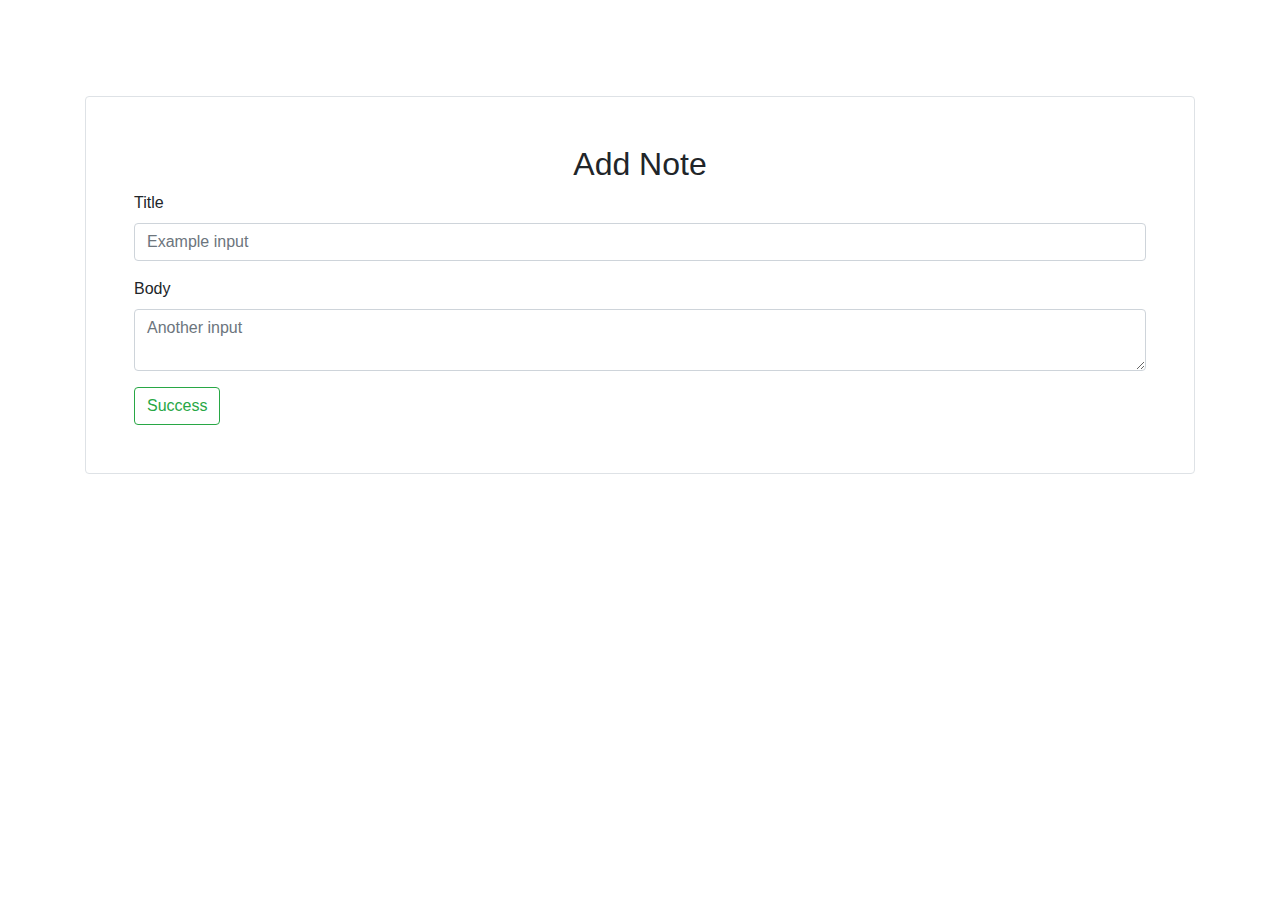
<file: front-app/add_note.html>
<!DOCTYPE html>
<html lang="en">
<head>
  <meta charset="UTF-8">
  <meta name="viewport" content="width=device-width, initial-scale=1.0">
  <meta http-equiv="X-UA-Compatible" content="ie=edge">
  <title>Keep Notes | Add Note</title>
  <link rel="stylesheet" href="https://stackpath.bootstrapcdn.com/bootstrap/4.3.1/css/bootstrap.min.css" integrity="sha384-ggOyR0iXCbMQv3Xipma34MD+dH/1fQ784/j6cY/iJTQUOhcWr7x9JvoRxT2MZw1T" crossorigin="anonymous">
</head>
<body>
	<div class="container pt-5">
		<div class="p-5 pt-2 pb-2 mt-5 border rounded">
		<h2 class="text-center">Add Note</h2>
		  <form>
			  <div class="form-group">
			    <label for="Title">Title</label>
			    <input type="text" class="form-control" id="title" placeholder="Example input">
			  </div>
			  <div class="form-group">
			    <label for="Body">Body</label>
			    <textarea type="text" class="form-control" id="formGroupExampleInput2" placeholder="Another input"></textarea> 
			  </div>
			  <button type="button" class="btn btn-outline-success">Success</button>
		  </form>

	    </div>
	</div>
  <script src="https://code.jquery.com/jquery-3.3.1.slim.min.js" integrity="sha384-q8i/X+965DzO0rT7abK41JStQIAqVgRVzpbzo5smXKp4YfRvH+8abtTE1Pi6jizo" crossorigin="anonymous"></script>
  <script src="https://cdnjs.cloudflare.com/ajax/libs/popper.js/1.14.7/umd/popper.min.js" integrity="sha384-UO2eT0CpHqdSJQ6hJty5KVphtPhzWj9WO1clHTMGa3JDZwrnQq4sF86dIHNDz0W1" crossorigin="anonymous"></script>
  <script src="https://stackpath.bootstrapcdn.com/bootstrap/4.3.1/js/bootstrap.min.js" integrity="sha384-JjSmVgyd0p3pXB1rRibZUAYoIIy6OrQ6VrjIEaFf/nJGzIxFDsf4x0xIM+B07jRM" crossorigin="anonymous"></script>
</body>
</html>
</file>
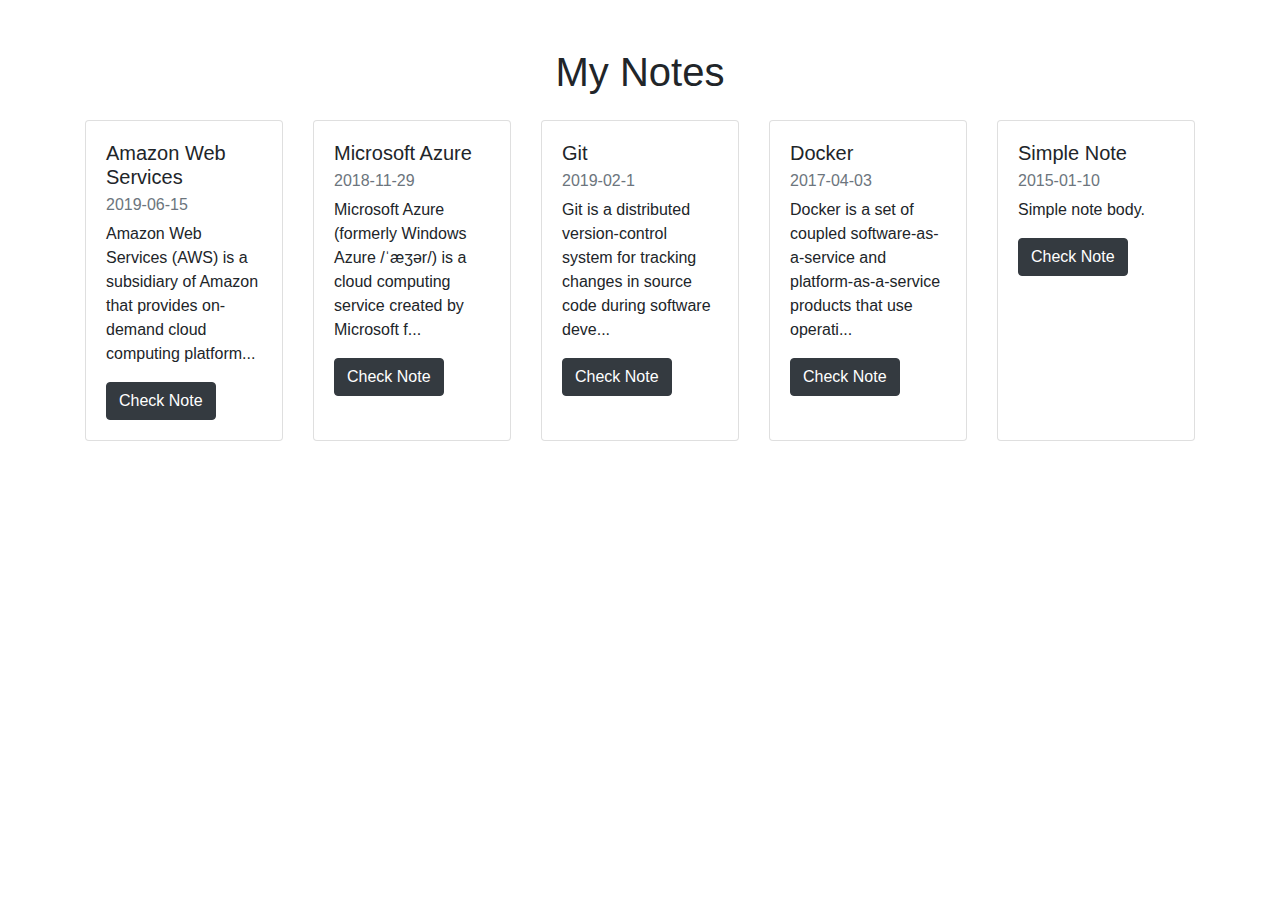
<file: front-app/show_notes.html>
<!DOCTYPE html>
<html lang="en">

<head>
  <meta charset="UTF-8">
  <meta name="viewport" content="width=device-width, initial-scale=1.0">
  <meta http-equiv="X-UA-Compatible" content="ie=edge">
  <title>Keep Notes | Show Notes</title>
  <link rel="stylesheet" href="https://stackpath.bootstrapcdn.com/bootstrap/4.3.1/css/bootstrap.min.css"
    integrity="sha384-ggOyR0iXCbMQv3Xipma34MD+dH/1fQ784/j6cY/iJTQUOhcWr7x9JvoRxT2MZw1T" crossorigin="anonymous">
</head>

<body>
  <div class="container pt-5">
    <h1 class=text-center>My Notes</h1>
    <div class="card-deck pt-3" id="notes"></div>
  </div>

  <script src="https://code.jquery.com/jquery-3.3.1.slim.min.js"
    integrity="sha384-q8i/X+965DzO0rT7abK41JStQIAqVgRVzpbzo5smXKp4YfRvH+8abtTE1Pi6jizo" crossorigin="anonymous">
  </script>
  <script src="https://cdnjs.cloudflare.com/ajax/libs/popper.js/1.14.7/umd/popper.min.js"
    integrity="sha384-UO2eT0CpHqdSJQ6hJty5KVphtPhzWj9WO1clHTMGa3JDZwrnQq4sF86dIHNDz0W1" crossorigin="anonymous">
  </script>
  <script src="https://stackpath.bootstrapcdn.com/bootstrap/4.3.1/js/bootstrap.min.js"
    integrity="sha384-JjSmVgyd0p3pXB1rRibZUAYoIIy6OrQ6VrjIEaFf/nJGzIxFDsf4x0xIM+B07jRM" crossorigin="anonymous">
  </script>
  <script src="./show_notes.js"></script>
</body>

</html>
</file>
